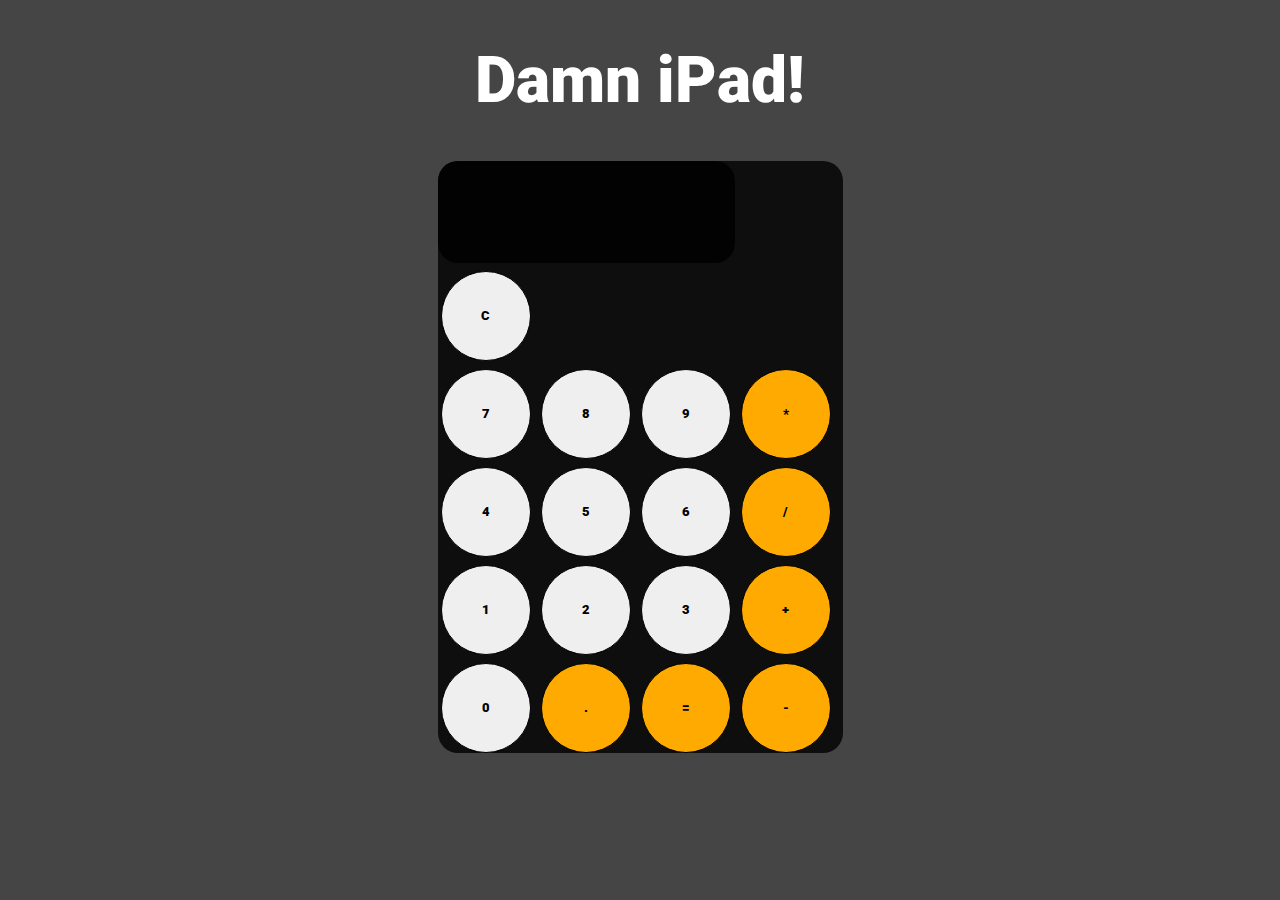
<file: Calculator/index.html>
<!DOCTYPE html>
<html lang="en">
<head>
    <meta charset="UTF-8">
    <meta name="viewport" content="width=device-width, initial-scale=1.0">
    <title>Cal-c</title>
    <link rel="stylesheet" href="style.css">
    <link rel="stylesheet" href="utils.css">
</head>
<body>
    <h1>Damn iPad!</h1>
    <div class="container flex items-center flex-col bg-red mx-auto m-w-20">
        <div class="row">
            <input type="text" class="input">
        </div>

        <div class="row">
            <button class="button">C</button>
        </div>
        
        <div class="row">
            <button class="button">7</button>
            <button class="button">8</button>
            <button class="button">9</button>
            <button class="button operator">*</button>
        </div>

        <div class="row">
            <button class="button">4</button>
            <button class="button">5</button>
            <button class="button">6</button>
            <button class="button operator">/</button>
        </div>

        <div class="row">
            <button class="button">1</button>
            <button class="button">2</button>
            <button class="button">3</button>
            <button class="button operator">+</button>
        </div>

        <div class="row">
            <button class="button">0</button>
            <button class="button operator">.</button>
            <button class="button operator">=</button>
            <button class="button operator">-</button>
        </div>
    </div>
    <script src="script.js"></script>
</body>
</html>
</file>
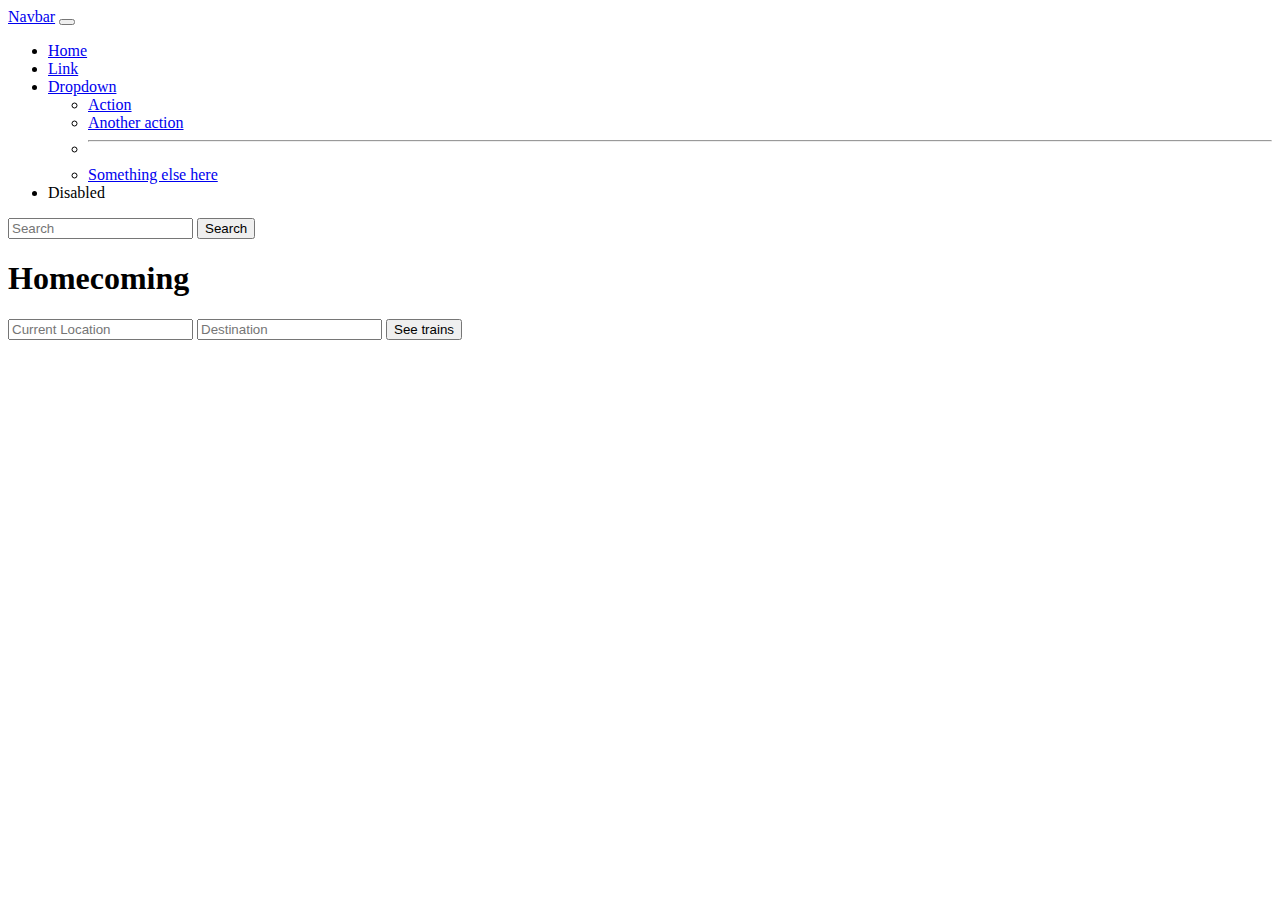
<file: Railway/index.html>
<!DOCTYPE html>
<html lang="en">
<head>
    <meta charset="UTF-8">
    <meta name="viewport" content="width=device-width, initial-scale=1.0">
    <title>Homecoming</title>
    <link href="https://cdn.jsdelivr.net/npm/bootstrap@5.2.3/dist/css/bootstrap.min.css" rel="stylesheet" integrity="sha384-rbsA2VBKQhggwzxH7pPCaAqO46MgnOM80zW1RWuH61DGLwZJEdK2Kadq2F9CUG65" crossorigin="anonymous">
    <script src="https://cdn.jsdelivr.net/npm/bootstrap@5.2.3/dist/js/bootstrap.bundle.min.js" integrity="sha384-kenU1KFdBIe4zVF0s0G1M5b4hcpxyD9F7jL+jjXkk+Q2h455rYXK/7HAuoJl+0I4" crossorigin="anonymous"></script>
    <script src="index.js"></script>
</head>
<body>
    <header>
        <script src="https://cdn.jsdelivr.net/npm/bootstrap@5.2.0/dist/js/bootstrap.bundle.min.js" integrity="sha384-A3rJD856KowSb7dwlZdYEkO39Gagi7vIsF0jrRAoQmDKKtQBHUuLZ9AsSv4jD4Xa" crossorigin="anonymous"></script>
    <nav class="navbar navbar-expand-lg bg-light">
      <div class="container-fluid">
        <a class="navbar-brand" href="#">Navbar</a>
        <button class="navbar-toggler" type="button" data-bs-toggle="collapse" data-bs-target="#navbarSupportedContent" aria-controls="navbarSupportedContent" aria-expanded="false" aria-label="Toggle navigation">
          <span class="navbar-toggler-icon"></span>
        </button>
        <div class="collapse navbar-collapse" id="navbarSupportedContent">
          <ul class="navbar-nav me-auto mb-2 mb-lg-0">
            <li class="nav-item">
              <a class="nav-link active" aria-current="page" href="#">Home</a>
            </li>
            <li class="nav-item">
              <a class="nav-link" href="#">Link</a>
            </li>
            <li class="nav-item dropdown">
              <a class="nav-link dropdown-toggle" href="#" role="button" data-bs-toggle="dropdown" aria-expanded="false">
                Dropdown
              </a>
              <ul class="dropdown-menu">
                <li><a class="dropdown-item" href="#">Action</a></li>
                <li><a class="dropdown-item" href="#">Another action</a></li>
                <li><hr class="dropdown-divider"></li>
                <li><a class="dropdown-item" href="#">Something else here</a></li>
              </ul>
            </li>
            <li class="nav-item">
              <a class="nav-link disabled">Disabled</a>
            </li>
          </ul>
          <form class="d-flex" role="search">
            <input class="form-control me-2" type="search" placeholder="Search" aria-label="Search">
            <button class="btn btn-outline-success" type="submit">Search</button>
          </form>
        </div>
      </div>
    </nav>
        <h1 id="heading1" class="headings">Homecoming</h1>
    </header>
    <main>
        <div id="main-content">
            <form action="" id="train-status">
                <input type="text" autocomplete="off" placeholder="Current Location" id="source">
                <input type="text" autocomplete="off" placeholder="Destination" id="destination">
                <input type="submit" value="See trains">
            </form>
            <div id="trains-available">

            </div>
        </div>
    </main>
</body>
</html>
</file>
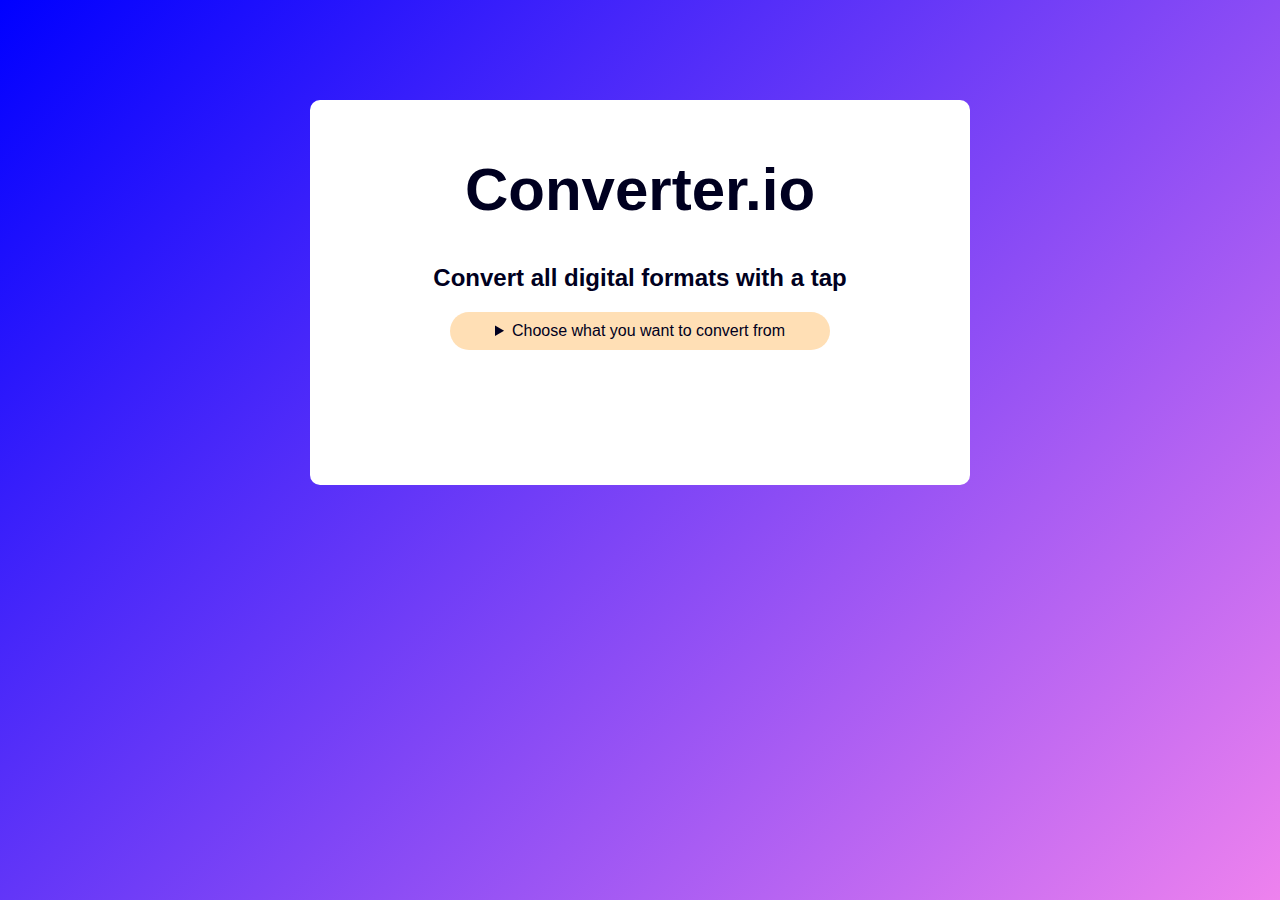
<file: Digital_System_Converter/Converter.html>
<!DOCTYPE html>
<html lang="en">
<head>
    <meta charset="UTF-8">
    <meta name="viewport" content="width=device-width, initial-scale=1.0">
    <title>Document</title>
    <link rel="stylesheet" href="Converter.css">
    <script src="Converter.js"></script>
</head>
<body>
    <div id="container">
        <div id="content">
            <h1>Converter.io</h1>
            <h2>Convert all digital formats with a tap</h2>
            <details>
                <summary>
                    Choose what you want to convert from
                </summary>
                <ul>
                    <li><button id="dec-bin" class="convert">Decimal to Binary</button></li>
                    <li><button id="bin-dec" class="convert">Binary to Decimal</button></li>
                </ul>
            </details>
            <div id="converter">
                <div id="output">
                    <form>
                        <label for="Convert from">Enter decimal value</label>
                        <input type="text" id="from" placeholder="Enter Decimal Value" class="text">
                        <input type="submit" id="submit">
                    </form>
                    <button id="reset">Reset</button>
                    <h2 id="finalOutput">Output will come here</h2>
                </div>
            </div>
        </div>
    </div>
</body>
</html>
</file>
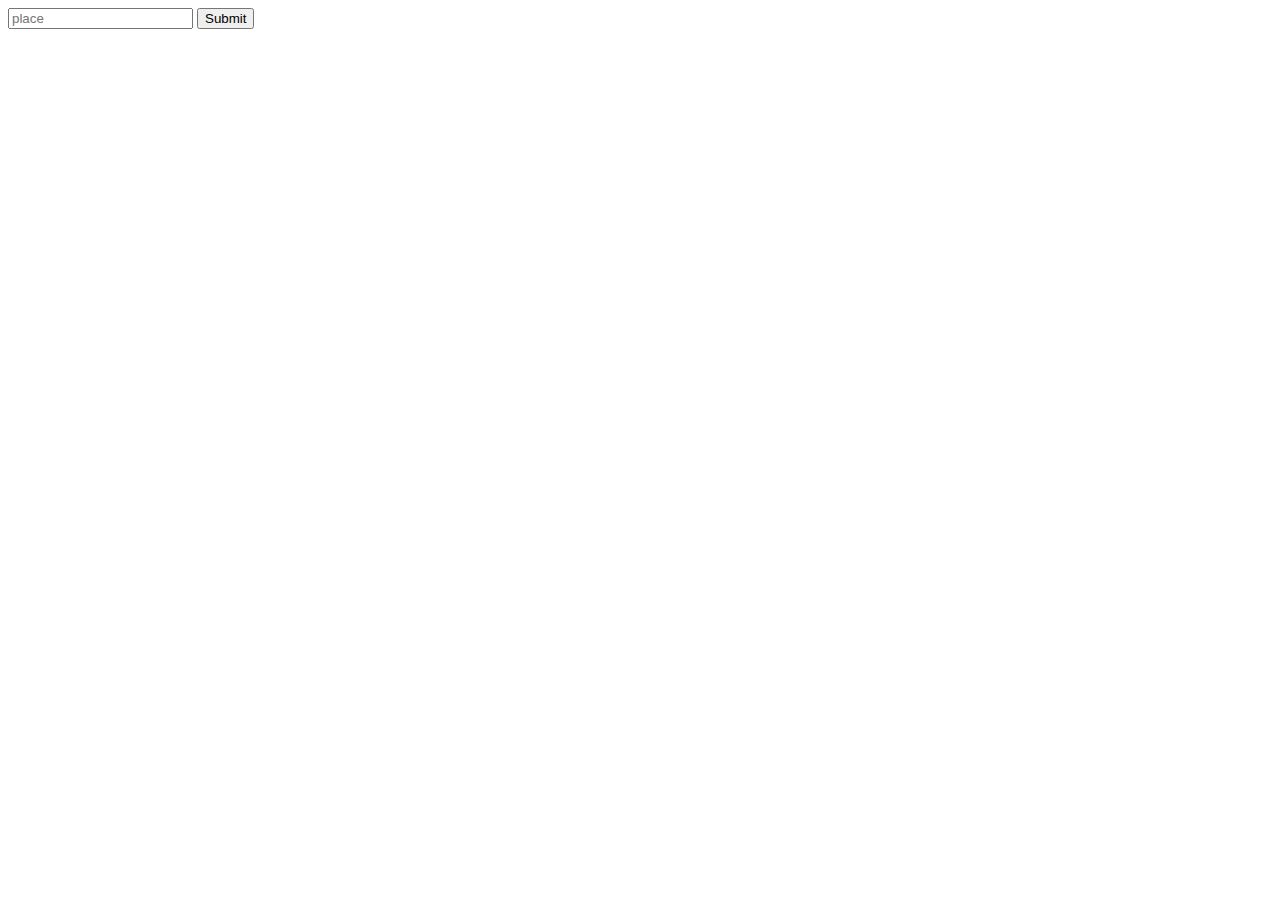
<file: WeatherApp/api-test.html>
<!DOCTYPE html>
<html lang="en">
<head>
    <meta charset="UTF-8">
    <meta name="viewport" content="width=device-width, initial-scale=1.0">
    <title>Document</title>
    <script>
        document.addEventListener("DOMContentLoaded", function(){
            let form = document.querySelector("form");

            form.onsubmit = function(){

                var city = document.querySelector("#city");
                    fetch(`https://api.openweathermap.org/data/2.5/weather?q=${city}&units=Metric&appid=dd94f859a0e52d6e4767fddf735f04a7`)
                    .then(response => response.json)
                    .then(data => {
                        console.log(data);
                        // const temp = data.main.temp;
                        // document.querySelector("#weather").innerHTML = `temp is ${temp}`;
                    })
                    
                    .catch(error => {
                        console.log(error);
                    })
                
                return false;
            }
        });
    </script>
</head>
<body>
    <form>
        <input type="text" id="city" placeholder="place">
        <input type="submit">
    </form>
    <div id="weather">

    </div>
</body>
</html>
</file>
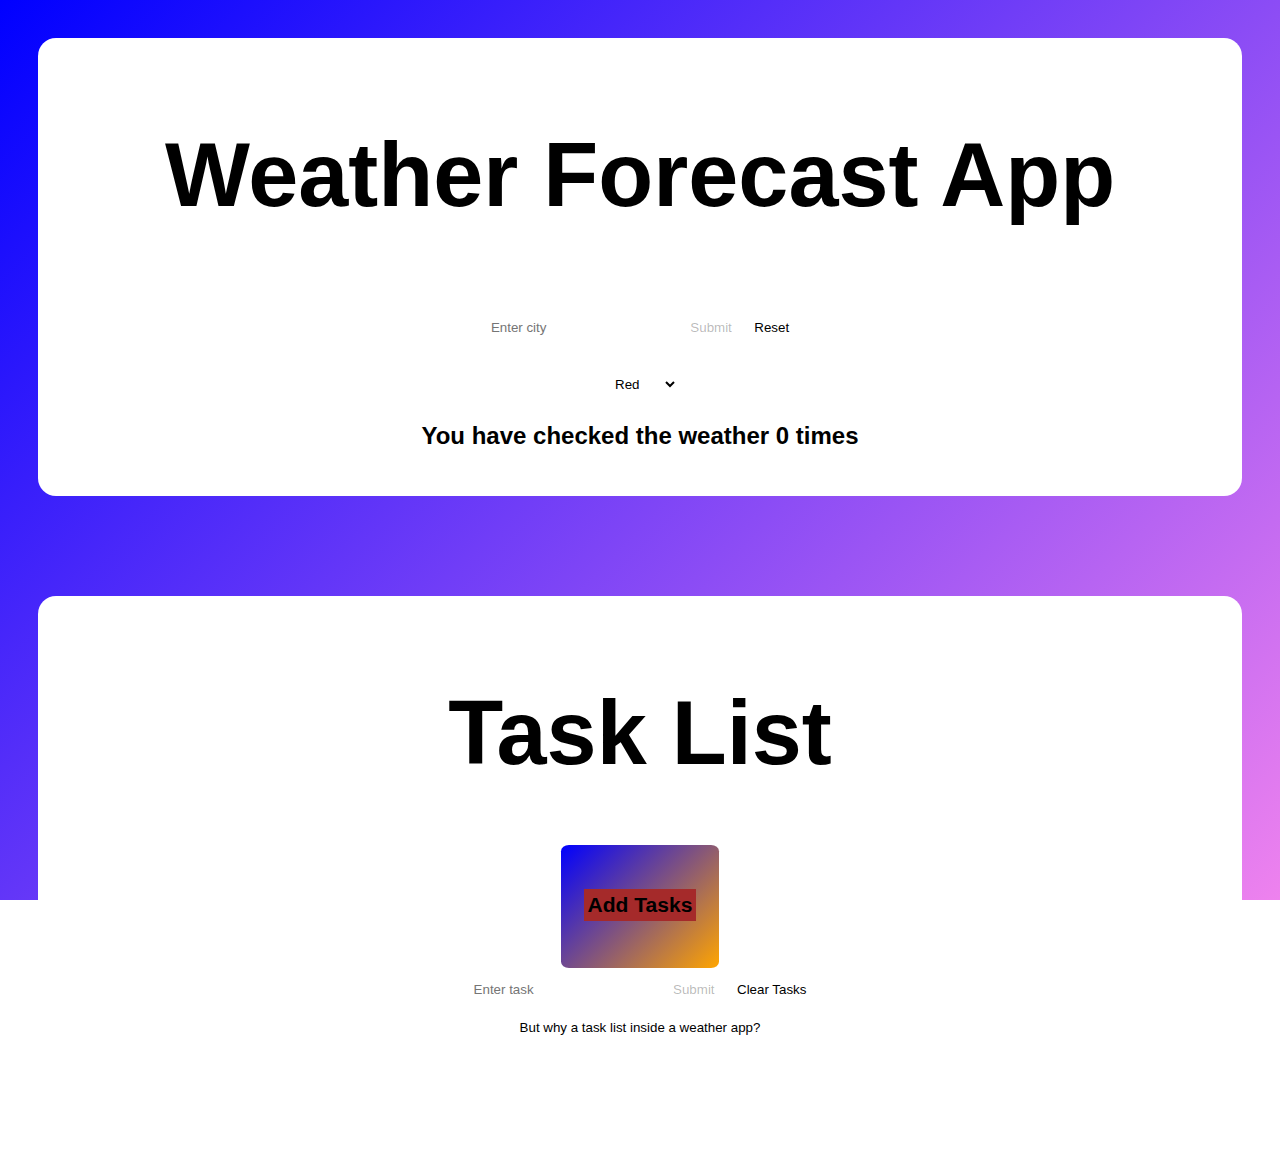
<file: WeatherApp/WeatherAppAndTaskList.html>
<!DOCTYPE html>
<html lang="en">
<head>
    <meta charset="UTF-8">
    <meta name="viewport" content="width=device-width, initial-scale=1.0">
    <title>Weather Forecast App</title>

    
    <link rel="stylesheet" href="WeatherAppAndTaskList.css">

</head>

<body>
    <div id="weather_page">
        <h1 id="title">Weather Forecast App</h1><br>

        <form id="form1">
            <input type="text" placeholder="Enter city" id="city" class="input">
            <input type="submit" id="city_submit" class="submit">
            <input type="button" id="reset" value="Reset" onclick="reset()">
        </form>

        <h3 id="weather_info"></h3>
        <div id="api_data"></div>
        
        <select id="select1">
            <option value="red">Red</option>
            <option value="green">Green</option>
            <option value="blue">Blue</option>
            <option value="black">Black</option>
            <option value="white">White</option>
        </select>
        <h2 id="counter">You have checked the weather 0 times</h2>
        
    </div>
    
        <div id="task_list">
            
            <h1>Task List</h1>
        <div id="task_div">
            <h3 id="task_heading" style="background-color: brown; padding: 4px">Add Tasks</h3>
            <h4 id="task_number"></h4>
            <ol id="tasks">
            </ol>
        </div>
        
        <form id="form2">
            <input type="text" id="newtask" placeholder="Enter task" class="input">
            <input type="submit" id="task_submit" class="submit">
            <input type="button" value="Clear Tasks" id="reset2" onclick="reset2()"><br> 
            <input onclick="side_note()" id="sidenote_button" value="But why a task list inside a weather app?" type="button">
        </form>
        
        <h4 id="side_note">There was really no need to include this. It was there in the assignment, so yeah, added this task list as well✌ 🤷‍♂️</h4>
    </div>

    <script src="WeatherAppAndTaskList.js"></script>
</body>
</html>
</file>
<file: Calculator/style.css>
@import url('https://fonts.googleapis.com/css2?family=Roboto:wght@100&display=swap');

*{
    font-family: Roboto, sans-serif;
    color: black;
    font-weight:bolder;
}

.button {
    padding: 20px;
    margin: 0 3px;
    border: 0.01px solid black;
    height: 10vh;
    width: 10vh;
    border-radius: 5vh;
    cursor: pointer;

}

.row {
    margin: 8px 0;
}
</file>
<file: Calculator/utils.css>
body{
    background-color: rgba(0, 0, 0, 0.73);
}

.bg-red {
    background: rgba(0, 0, 0, 0.799);
}

.container {
    width: 45vh;
    border-radius: 20px;
}

.mx-auto{
    margin: auto;
}

.m-w-20 {
    min-width: 300px;
}

/* .flex {
    display: flex;
}

.flex-col{
    flex-direction: column;
} */

/* .items-center{
    justify-content: center;
    align-items: center;
} */

.row input {
    display: flex;
    padding: 6px;
    margin: 0;
    width: 285px;
    height: 10vh;
    font-size: 5vh;
    text-align:right;
    border-radius: 20px;
    color:white;
    background-color: rgba(0, 0, 0, 0.799);
    border: 0px;
}

.operator {
    background-color: rgb(255, 170, 0);
}

h1 {
    text-align: center;
    font-size: 4rem;
    color: white;
}

.row input:active{
    background-color: white;
}
</file>
<file: Digital_System_Converter/Converter.css>
*{
    font-family: Arial, Helvetica, sans-serif;
}

body{
    margin: 0;
    display: flex;
}

#container{
    background: linear-gradient(135deg, blue, violet);
    width: 100%;
    min-height: 100vh;
    margin-top: 0;
}

#content{
    background-color: white;
    text-align: center;
    color: rgb(0, 0, 32);
    margin: 100px auto 50px;
    width: 50%;
    min-height: 40vh;
    border-radius: 10px;
    padding: 15px 10px 10px;
}

#content h1{
    font-size: 60px;
}

button{
    border: none;
    outline: none;
    padding: 8px;
    background-color: #ff5945;
    font-weight: bold;
    border-radius: 10px;
    color: white;
    font-family: Arial, Helvetica, sans-serif;
    font-size: 10px;
    height: 35px;
}

button:hover{
    background-color: #ff3333;
}

.text{
    border: #ff5945;
    outline: none;
    padding: 5px;
    background-color: #ff9185;
    border-radius: 10px;
}

form{
    background-color: bisque;
    border-radius: 15px;
    justify-content: space-between;
    padding: 5px;
    width: fit-content;
    text-align: center;
    margin: 20px auto;
}

#submit{
    background-color: #ff3333;    
    padding: 10px;
    border-radius: 10px;
    border: none;
    outline: none;
    color: white;
    font-weight: bold;
    font-family: helvetica;
}
details{
    background-color:rgb(255, 223, 181);
    width: 40vh;
    border-radius: 20px;
    margin: 20px auto;
    padding: 10px;
}

#output{
    display: none;
}
</file>
<file: WeatherApp/WeatherAppAndTaskList.css>
body{
    font-family: sans-serif;
    background: linear-gradient(135deg, blue, violet);
    color: black;
    height: 100%;
    margin: 0;
    background-repeat: no-repeat;           
    background-attachment: fixed;    
}

h1{
    font-size: 10vh;
    
}

#task_list, #weather_page{

    background-color: white;
    padding: 2%;
    text-align: center;
    border-radius: 2vh;
    height: fit-content;
    width: auto;
    margin: 3%;
    margin-bottom: 100px;
}

#task_div{
    font-family: sans-serif;
    font-weight: bold;
    font-size: large;
    background: linear-gradient(135deg, blue, orange);
    padding: 2%;
    width:fit-content;
    border-radius: 5%;
    text-align: center;
    margin-left: auto;
    margin-right: auto;
}

#side_note{
    display: none;
    background-color:rgb(120, 82, 226);
    border-radius: 5vh;
    padding: 4px;
}

#task_number{
    font-weight: lighter;
}

.input{
    border: none;
    padding: 1vh;
    font-family: sans-serif;
    font-weight:400;
    border-radius: 5vh;
}

.submit, #reset, #select1, #reset2, #sidenote_button{
    border-radius: 5vh;
    padding: 1vh;
    font-family: sans-serif;
    border: none;
    background-color: white;
    margin-top: 5px;
    
}

.submit:hover, #reset:hover, #select1:hover, #reset2:hover, #sidenote_button:hover, #city:hover{
    background-color: violet;
}
</file>
